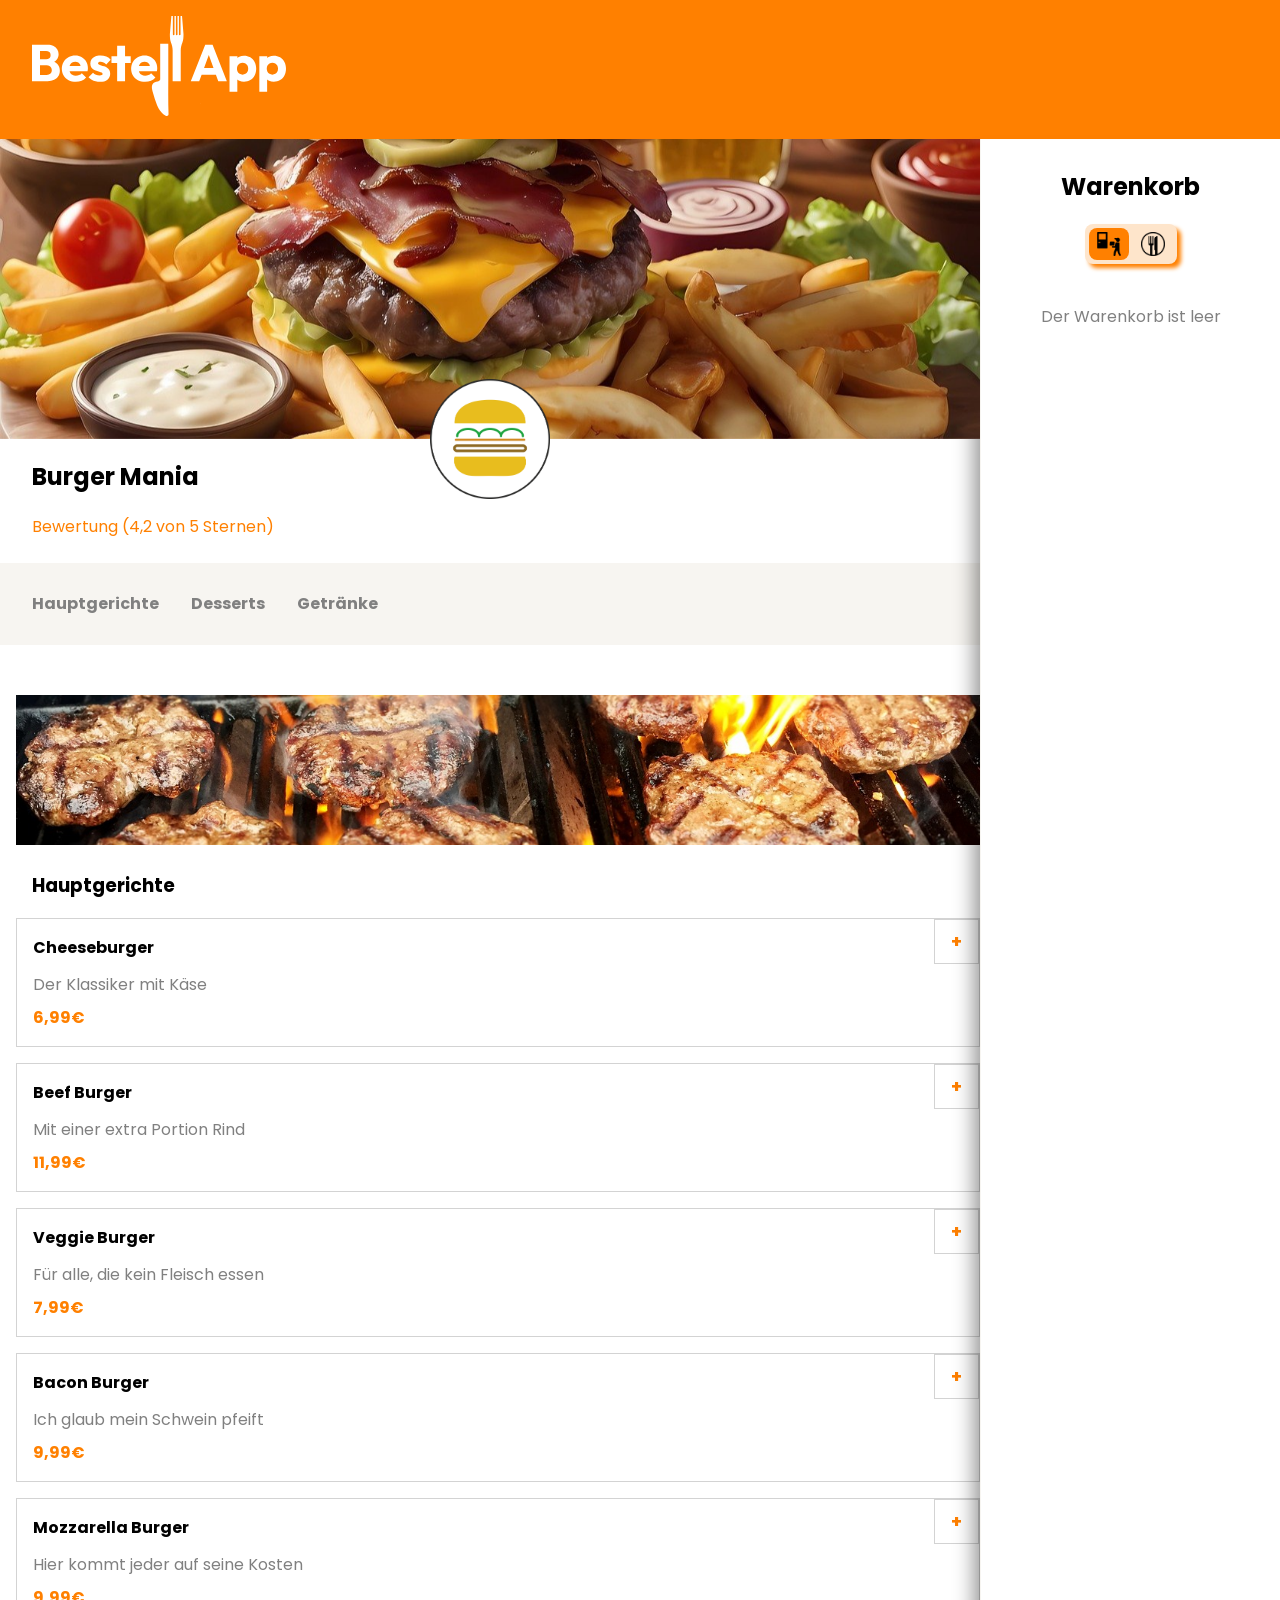
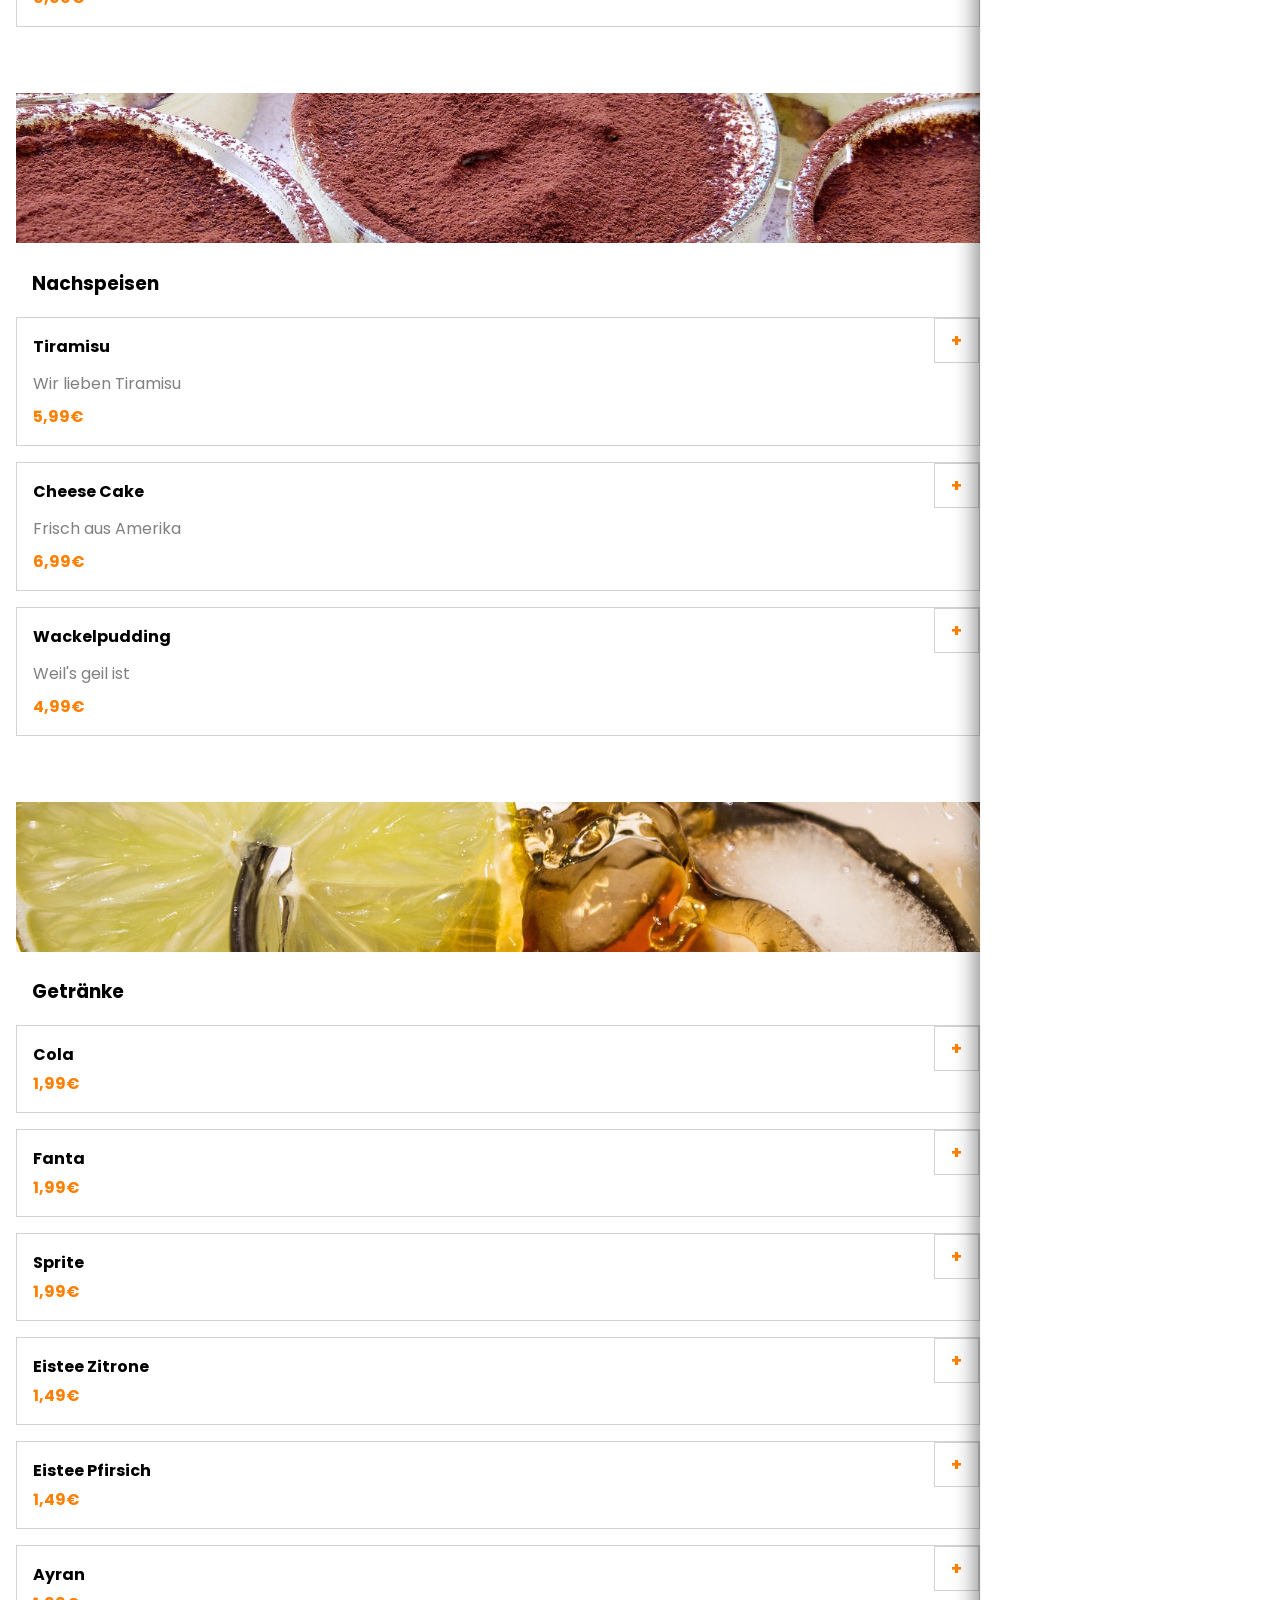
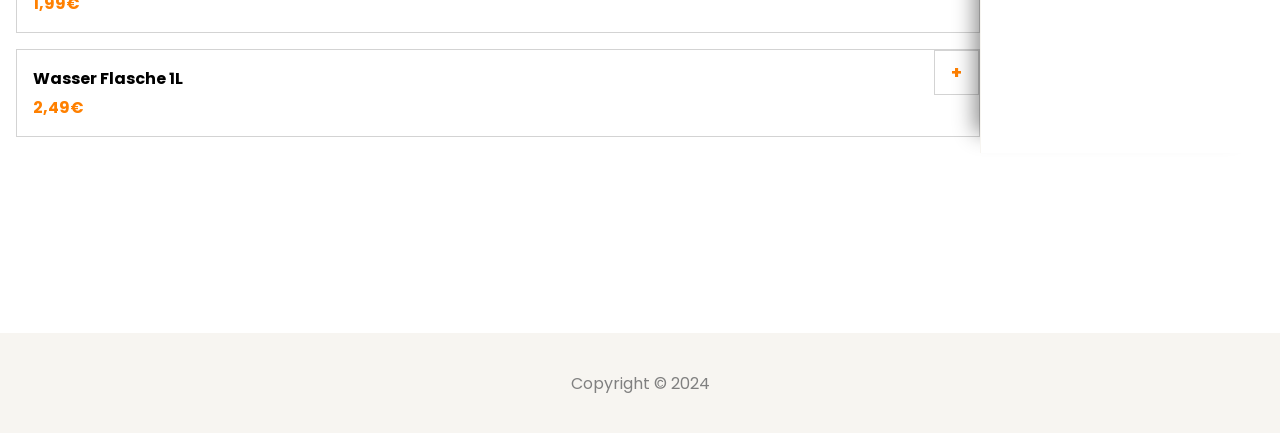
<file: index.html>
<!DOCTYPE html>
<html lang="de">

<head>
    <meta charset="UTF-8">
    <meta name="viewport" content="width=device-width, initial-scale=1.0">
    <title>Bestellapp</title>

    <link rel="preconnect" href="https://fonts.googleapis.com">
    <link rel="preconnect" href="https://fonts.gstatic.com" crossorigin>
    <link
        href="https://fonts.googleapis.com/css2?family=Poppins:ital,wght@0,100;0,200;0,300;0,400;0,500;0,600;0,700;0,800;0,900;1,100;1,200;1,300;1,400;1,500;1,600;1,700;1,800;1,900&display=swap"
        rel="stylesheet">

    <link rel="icon" type="image/x-icon" href="./img/favicon.ico">

    <script src="./js/library.js"></script>
    <script src="./js/templates.js"></script>
    <script src="./js/script.js"></script>

    <link rel="stylesheet" href="./css/style.css">
    <link rel="stylesheet" href="./css/cards.css">
    <link rel="stylesheet" href="./css/header.css">
    <link rel="stylesheet" href="./css/basket.css">
</head>

<body onload="init()">

    <div id="content"></div>

</body>

</html>
</file>
<file: css/style.css>
* {
    font-family: "Poppins", sans-serif;
    scroll-behavior: smooth;
    text-decoration: none;
}


#dialog-justOrdered{
    position: fixed;
    top: 0;
    bottom: 0;
    left: 0;
    right: 0;
    z-index: 40;
    display: flex;
    align-items: center;
    justify-content: center;
    background-color: rgba(0, 0, 0, 0.2);
    height: 100vh;
    width: 100%;
}


.ordered{
    z-index: 50;
    width: 75vh;
    height: 75vh;
    display: flex;
    flex-direction: column;
    align-items: center;
    justify-content: center;
    padding: 40px 40px 40px 40px;
    background-color: white;
    border-radius: 10px;
    border: solid, #ff8000, 1px;
    filter: drop-shadow(4px 4px 2px grey);
}

.ordered img{
    height: 200px;
    margin-top: 20px;
    border: solid #ff8000;
    border-radius: 16px;
    filter: drop-shadow(4px 4px 2px grey);
}


.close-dialog{
margin-top: 20px;
margin-bottom: 20px;
background-color: #ff8000;
color: white;
padding: 16px;
border-radius: 16px;
filter: drop-shadow(4px 4px 2px grey);
}


.close-dialog:hover{
    cursor: pointer;
    transform: scale(1.2);
}

body {
    margin: 0;
    --sb-track-color: #d6d6d6;
    --sb-thumb-color: #ff8000;
    --sb-size: 8px;
    overflow-x: hidden;
}


body::-webkit-scrollbar {
    width: var(--sb-size);
}


body::-webkit-scrollbar-track {
    background: var(--sb-track-color);
    border-radius: 1px;
}


body::-webkit-scrollbar-thumb {
    background: var(--sb-thumb-color);
    border-radius: 1px;
}


@supports not selector(::-webkit-scrollbar) {
    body {
        scrollbar-color: var(--sb-thumb-color) var(--sb-track-color);
    }
}


#content-container {
    display: flex;
    margin-bottom: 180px;
}


#section-corporate-design {
    width: calc(100vw - 300px);
}


.start-pic {
    height: 240px;
    width: 100%;
    object-fit: cover;
}


.restaurant {

    display: flex;
    flex-direction: column;
    align-items: center;
    height: 300px;
}

.background-pic{
    width:100%;
    height: 100%;
    object-fit: cover;
    flex-grow: 1;
    z-index:28;
}

.circle-pic {
    z-index: 29;
    position: absolute;
    top: 379px;
    width: 120px;
    height: 120px
}


.restaurant-info {
    padding: 0px 0px 0px 32px;
}


.restaurant-info span {
    color: #ff8000;
}


h3 {
    margin-left: 32px;
}


.separator-pic {
    height: 150px;
    width: calc(100% - 16px);
    padding-left: 16px;
    object-fit: cover;
    margin-top: 50px;
}


.d-none {
    display: none !important;
}


.navigation {
    margin-top: 24px;
    display: flex;
    align-items: center;
    background-color: #f7f5f1;
    height: 50px;
    padding: 16px 16px 16px 32px;
    z-index: 10;
    position: sticky;
    top: 0;
}


.navigation a {
    color: grey;
    font-weight: bold;
    margin-right: 32px;
}


.navigation a:hover {
    transform: scale(1.2);
    color: #ff8000;
}


footer{
        display: flex;
        color: grey;
        align-items: center;
        justify-content: center;
        background-color: #f7f5f1;
        height: 100px;
        width:100%;  
}




@media(max-width:850px){
    footer{
        display: none;
    }

    .restaurant{
        width: 100vw;
    }

    body {
        overflow-x:auto;
    }

    #content{
        overflow-x: hidden;
    }

}
</file>
<file: css/cards.css>
.oneCard {
    border: solid 1px lightgrey;
    padding: 0px 0px 16px 16px;
    margin-left: 16px;
    margin-bottom: 16px;
}


.oneCard:hover {
    background-color: #fee5cb;
}


.card-name {
    font-weight: bold;
    display: flex;
}


.card-name span {
    margin-top: 16px;
    width: 100%;
}


.card-description {
    color: grey;
    margin-top: 8px;
    margin-bottom: 8px;
}


.card-price {
    font-weight: bold;
    color: #ff8000;
}


.add-dishes {
    color: #ff8000;
    font-size: large;
    border: solid 1px lightgrey;
    margin: 0;
    padding: 8px 16px 8px 16px;
}


.add-dishes:hover {
    cursor: pointer;
    color: #fee5cb;
    background-color: #ff8000;
    transition: 0.3s;
}


@media(max-width:850px) {
    .navigation {
        width: 100%;
    }
}


@media(max-width: 440px) {
    .oneCard {
        width: 80vw;
        flex-grow: 1;
    }

    .navigation {
        flex-direction: column;
        gap: 8px;
        height: 100px;
    }
}
</file>
<file: css/header.css>
.header {
    background-color: #ff8000;
    padding: 16px 80px 16px 32px;
}


.header-logo {
    height: 100px;
}
</file>
<file: css/basket.css>
#basket {
    display: flex;
    position: sticky;
    top: 0;
    flex-direction: column;
    height: 100vh;
    align-items: center;
    padding: 0px 32px 0px 16px;
    padding: 10px;
    --sb-track-color: #d6d6d6;
    --sb-thumb-color: #0069da;
    --sb-size: 8px;
    z-index: 30;
    overflow: auto;
}


#basket::-webkit-scrollbar {
    width: var(--sb-size);
}


#basket::-webkit-scrollbar-track {
    background: var(--sb-track-color);
    border-radius: 1px;
}


#basket::-webkit-scrollbar-thumb {
    background: var(--sb-thumb-color);
    border-radius: 1px;
}


.basketName {
    font-size: large;
    font-weight: bold;
    margin-bottom: 16px;
}


.basketCard {
    width: 100%;
    display: flex;
    flex-direction: column;
    align-items: start;
    margin-top: 24px;
}


.basket-wrapper {
    
    margin: 0;
    padding: 0;
    width: 300px;
    
    border-left: solid 1px #f7f5f1;
    box-shadow: -25px 0px 20px -20px rgba(0, 0, 0, 0.45);
    z-index: 20;
}


.amount-and-price {
    width: 100%;
    display: flex;
    justify-content: space-around;
}


.amount-calc {
    display: flex;
    align-items: center;
}


.plusminus {
    color: #ff8000;
    font-size: large;
    font-weight: bold;
    margin-left: 16px;
    margin-right: 16px;
    padding: 4px 8px 4px 8px;
}


.plusminus:hover {
    cursor: pointer;
    transform: scale(2);
    filter: brightness(110%);
}


.emptyBasket {
    margin-top: 40px;
    color: grey;
}


.forCardsScreen {
    width: 280px;
}

.pricing {
    display: flex;
    align-items: center;
}


.calculation {
    margin-top: 32px;
    width: 250px;
    display: flex;
    flex-direction: column;
    align-items: center;
    justify-content: space-between;
}


.trash-icon {
    height: 24px;
    filter: invert(48%) sepia(71%) saturate(1619%) hue-rotate(0deg) brightness(103%) contrast(108%);
}


.trash-icon:hover {
    cursor: pointer;
    transform: scale(1.5);
    filter: brightness(110%);
    filter: invert(48%) sepia(71%) saturate(1619%) hue-rotate(0deg) brightness(103%) contrast(108%);
}


.deliverypic {
    height: 24px;
    width: 24px
}


.delivery {
    background-color: #fee5cb;
    border-radius: 8px;
    padding: 4px;
    display: flex;
    gap: 4px;
    filter: drop-shadow(4px 4px 2px #ff8000);
}


.delivery:hover {
    cursor: pointer;
    transform: scale(1.2);
}


.choosen {
    background-color: #ff8000;
}


.deliverybox {
    display: flex;
    align-items: center;
    justify-content: center;
    border-radius: 8px;
    margin: 0;
    height: 32px;
    width: 40px;
}


.dialog-basket {
    display: flex;
    align-items: center;
    background-color: white;
    height: 100vh;
    position: fixed;
    top: 0;
    bottom: 0;
    left: 0;
    right: 0;
}


.responsive-basket {
    display: none;
}


#dialog-basket {
    display: none;
}


.pay {
    margin-top: 32px;
    margin-bottom: 200px;
    width: 100px;
    padding: 16px;
    border-radius: 16px;
    color: white;
    background-color: #0069da;
    display: flex;
    align-items: center;
    justify-content: center;
    filter: drop-shadow(4px 4px 2px #628be2);
}


.pay:hover {
    cursor: pointer;
    transform: scale(1.2);
}


@media(max-width: 850px) {

    #dialog-basket {
        padding: 10px;
        --sb-track-color: #d6d6d6;
        --sb-thumb-color: #0069da;
        --sb-size: 8px;
        z-index: 30;
        overflow: auto;
        display: flex;
        flex-direction: column;
    }


    .calcresp {
        margin-bottom: 40px;
    }


    #dialog-basket::-webkit-scrollbar {
        width: var(--sb-size);
    }


    #dialog-basket::-webkit-scrollbar-track {
        background: var(--sb-track-color);
        border-radius: 1px;
    }


    #dialog-basket::-webkit-scrollbar-thumb {
        background: var(--sb-thumb-color);
        border-radius: 1px;
    }


    .delivery {
        z-index: 20;
        margin-top: 140px;
        width: 60px;
        padding: 4px;
        display: flex;
        gap: 4px;
        filter: drop-shadow(4px 4px 2px #ff8000);
    }


    .basketName {
        font-size: large;
        font-weight: bold;
        margin-bottom: 16px;
    }


    #basket {
        display: none;
    }


    #section-corporate-design {
        width: calc(100vw - 8px);
    }


    #cards-main {
        padding-right: 16px;
    }


    .responsive-basket {
        height: 120px;
        width: 100vw;
        z-index: 28;
        background-color: #0069da;
        display: flex;
        align-items: center;
        justify-content: center;
        font-size: xx-large;
        color: white;
        font-weight: bold;
        position: fixed;
        bottom: 0;
    }


    .responsive-basket:hover {
        cursor: pointer;
        filter: brightness(1.2);
    }


    .responsive-basket-up {
        height: 120px;
        width: 100vw;
        background-color: #0069da;
        display: flex;
        align-items: center;
        justify-content: center;
        font-size: xx-large;
        color: white;
        font-weight: bold;
        position: fixed;
        top: 0;
        margin-bottom: 24px;
        z-index: 30;
    }


    .responsive-basket-up:hover {
        cursor: pointer;
        filter: brightness(1.2);
    }
}


@media(max-width: 530px) {
    .circle-pic {
        display: none;
    }
}
</file>
